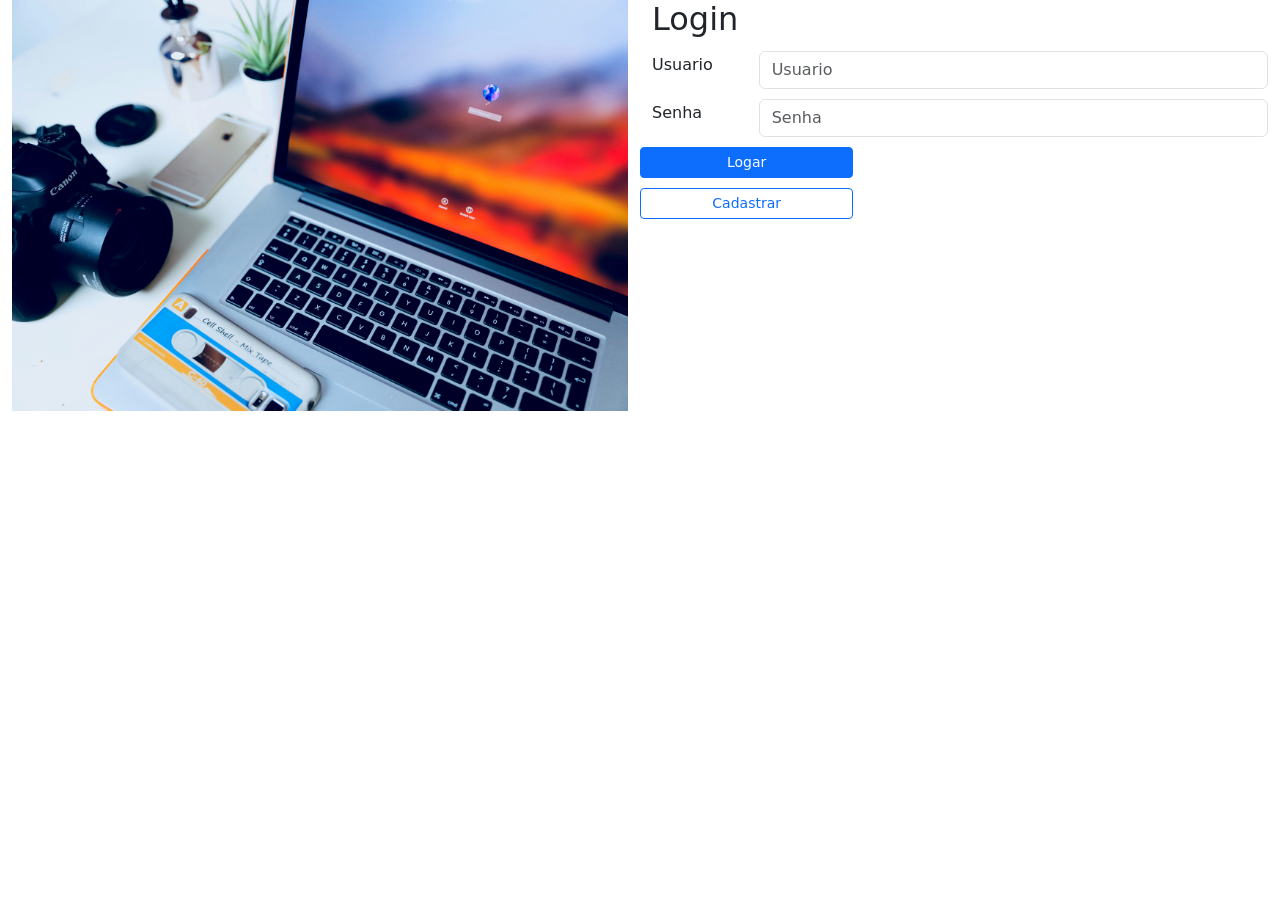
<file: index.html>
<!DOCTYPE html>
<html lang="pt-br">
 
<head>
    <meta charset="UTF-8">
    <meta name="viewport" content="width=device-width, initial-scale=1.0">
    <title>Projeto Saraiva</title>
    <link rel="stylesheet" href="css/bootstrap.min.css">
    <link rel="stylesheet" href="css/style.css">
</head>
 
<body>
 
    <div class="container-fluid">
        <div class="row">
            <div class="col-md-6">
                <img src="img/foto2.jpg" class="imglogin" alt="Imagem de login">
            </div>
            <div class="col-md-6">
                <h2>Login</h2>
                <form onsubmit="return false;">
 
 
                    <div class="row">
                        <label for="nomeusuario" class="col-sm-2 col-form-label">Usuario</label>
                        <div class="col-sm-10">
                            <input type="text" class="form-control" id="nomeusuario" placeholder="Usuario">
                        </div>
                    </div>
                    <div class="row">
                        <label for="senha" class="col-sm-2 col-form-label">Senha</label>
                        <div class="col-sm-10">
                            <input type="password" class="form-control" id="senha" placeholder="Senha">
                        </div>
                    </div>
                    <div class="row">
                        <button type="button" class="btn btn-primary btn-sm col-4" onclick="login()">Logar</button>
                    </div>
                    <div class="row">
                        <button type="button" class="btn btn-outline-primary btn-sm col-4"  data-bs-toggle="modal"
                            data-bs-target="#exampleModal">Cadastrar</button>
                    </div>
                </form>
            </div>
        </div>
    </div>
 
    <!-- Modal -->
    <div class="modal fade" id="exampleModal" tabindex="-1" aria-labelledby="exampleModalLabel" aria-hidden="true">
        <div class="modal-dialog">
            <div class="modal-content">
                <div class="modal-header">
                    <h2 class="modal-title fs-5" id="exampleModalLabel">Cadastrar Usuario</h2>
                    <button type="button" class="btn-close" data-bs-dismiss="modal" aria-label="Close"></button>
                </div>
                <div class="modal-body">
                    <form onsubmit="return false;">
                        <div class="row">
                            <label for="txtusuario" class="col-sm-2 col-form-label">Usuario</label>
                            <div class="col-sm-10">
                                <input type="text" class="form-control" id="txtusuario" placeholder="Usuario">
                            </div>
                        </div>
                        <div class="row">
                            <label for="txtsenha" class="col-sm-2 col-form-label">Senha</label>
                            <div class="col-sm-10">
                                <input type="password" class="form-control" id="txtsenha" placeholder="Senha">
                            </div>
                            <label for="txtfotoperfil" class="col-sm-2 col-form-label">Foto Perfil</label>
                            <div class="col-sm-10">
                                <input type="text" class="form-control" id="txtfotoperfil" placeholder="Foto Perfil">
                            </div>
                    </form>
                </div>
                <div class="modal-footer">
                    <button type="button" class="btn btn-dark" onclick="cadastrarUsuario()">Cadastrar Usuario</button>
                </div>
            </div>
        </div>
    </div>
 
 
 
 
    <script src="js/script.js"></script>
    <script src="js/bootstrap.min.js"></script>
    <script src="js/propper.js"></script>
</body>
 
</html>
</file>
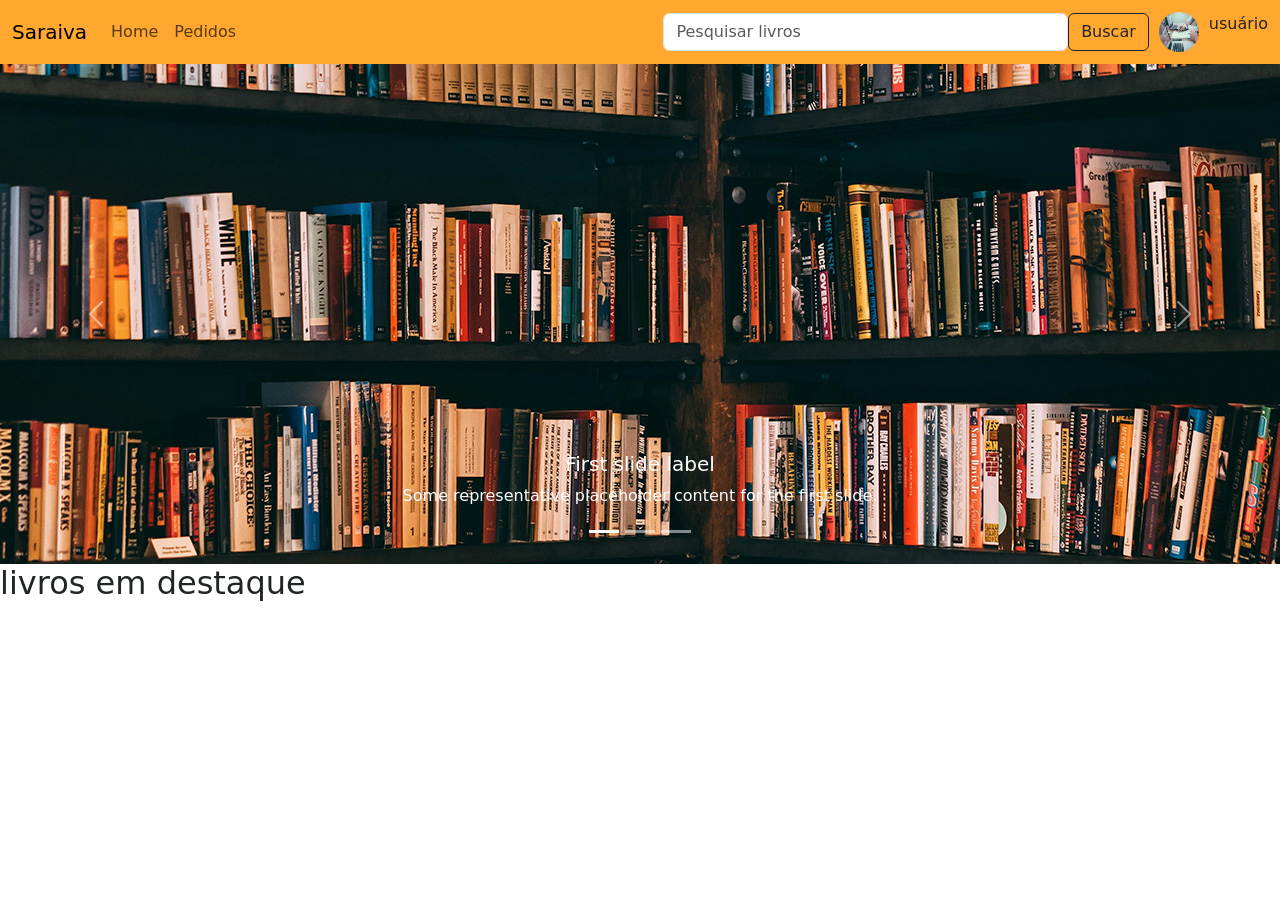
<file: detalhes.html>
<!DOCTYPE html>
<html lang="en">

<head>
  <meta charset="UTF-8">
  <meta name="viewport" content="width=device-width, initial-scale=1.0">
  <title>Home Page de Livros</title>
  <link rel="stylesheet" href="css/bootstrap.min.css">
  <link rel="stylesheet" href="css/style.css">
</head>


<body>

  <!-- Inicio da barra de navegação -->

  <nav class="navbar navbar-expand-lg" data-bs-theme="white" style="background-color: #ffa72f !important">
    <div class="container-fluid">
      <a class="navbar-brand" href="livros.html">Saraiva</a>
      <button class="navbar-toggler" type="button" data-bs-toggle="collapse" data-bs-target="#navbarSupportedContent"
        aria-controls="navbarSupportedContent" aria-expanded="false" aria-label="Toggle navigation">
        <span class="navbar-toggler-icon"></span>
      </button>
      <div class="collapse navbar-collapse" id="navbarSupportedContent">
        <ul class="navbar-nav me-auto mb-2 mb-lg-0">
          <li class="nav-item">
            <a class="nav-link" aria-current="page" href="livros.html">Home</a>
          </li>
          <li class="nav-item">
            <a class="nav-link" href="pedidos.html">Pedidos</a>
          </li>

        </ul>
        <form onsubmit="return false;" class="d-flex col-md-5" role="search">
          <input class="form-control" type="search" placeholder="Pesquisar livros" aria-label="Search">
          <button class="btn btn-outline-dark">Buscar</button>
        </form>
        <div class="d-flex">
          <img src="img/foto1.jpg" class="fotouser" alt="foto do usuário">
          <p>usuário</p>
        </div>
      </div>
    </div>
  </nav>

  <!-- Fim da barra de navegação-->

  <!-- ###### Inicio do carrossel ####################-->
  <div id="carouselExampleCaptions" class="carousel slide">
    <div class="carousel-indicators">
      <button type="button" data-bs-target="#carouselExampleCaptions" data-bs-slide-to="0" class="active"
        aria-current="true" aria-label="Slide 1"></button>
      <button type="button" data-bs-target="#carouselExampleCaptions" data-bs-slide-to="1"
        aria-label="Slide 2"></button>
      <button type="button" data-bs-target="#carouselExampleCaptions" data-bs-slide-to="2"
        aria-label="Slide 3"></button>
    </div>
    <div class="carousel-inner">
      <div class="carousel-item active">
        <img src="./img/painel1.jpg" class="d-block w-100" alt="...">
        <div class="carousel-caption d-none d-md-block">
          <h5>First slide label</h5>
          <p>Some representative placeholder content for the first slide.</p>
        </div>
      </div>
      <div class="carousel-item">
        <img src="./img/painel2.jpg" class="d-block w-100" alt="...">
        <div class="carousel-caption d-none d-md-block">
          <h5>Second slide label</h5>
          <p>Some representative placeholder content for the second slide.</p>
        </div>
      </div>
      <div class="carousel-item">
        <img src="./img/painel3.jpg" class="d-block w-100" alt="...">
        <div class="carousel-caption d-none d-md-block">
          <h5>Third slide label</h5>
          <p>Some representative placeholder content for the third slide.</p>
        </div>
      </div>
    </div>
    <button class="carousel-control-prev" type="button" data-bs-target="#carouselExampleCaptions" data-bs-slide="prev">
      <span class="carousel-control-prev-icon" aria-hidden="true"></span>
      <span class="visually-hidden">Previous</span>
    </button>
    <button class="carousel-control-next" type="button" data-bs-target="#carouselExampleCaptions" data-bs-slide="next">
      <span class="carousel-control-next-icon" aria-hidden="true"></span>
      <span class="visually-hidden">Next</span>
    </button>
  </div>

  <!-- ###### fim do carrossel ####################-->

<!-- ###### Inicio da lista de livros #############-->
<div class="conteiner">
  <h2>livros em destaque </h2>
  <div class="conteudo">

  </div>

</div>

<!--###### Fim da lista de livros ############-->
  <script src="js/propper.js"></script>
  <script src="js/bootstrap.min.js"></script>
  <script src="js/script.js"></script>
</body>

</html>
</file>
<file: css/style.css>
input, button{
    margin-top: 5px !important;
    margin-bottom: 5px !important;
}
.imglogin {
    width: 100%;
}
.fotouser{
    width: 40px;
    height: 40px;
    border-radius: 50%;
    margin-left: 10px;
    margin-right: 10px;
}
;
</file>
